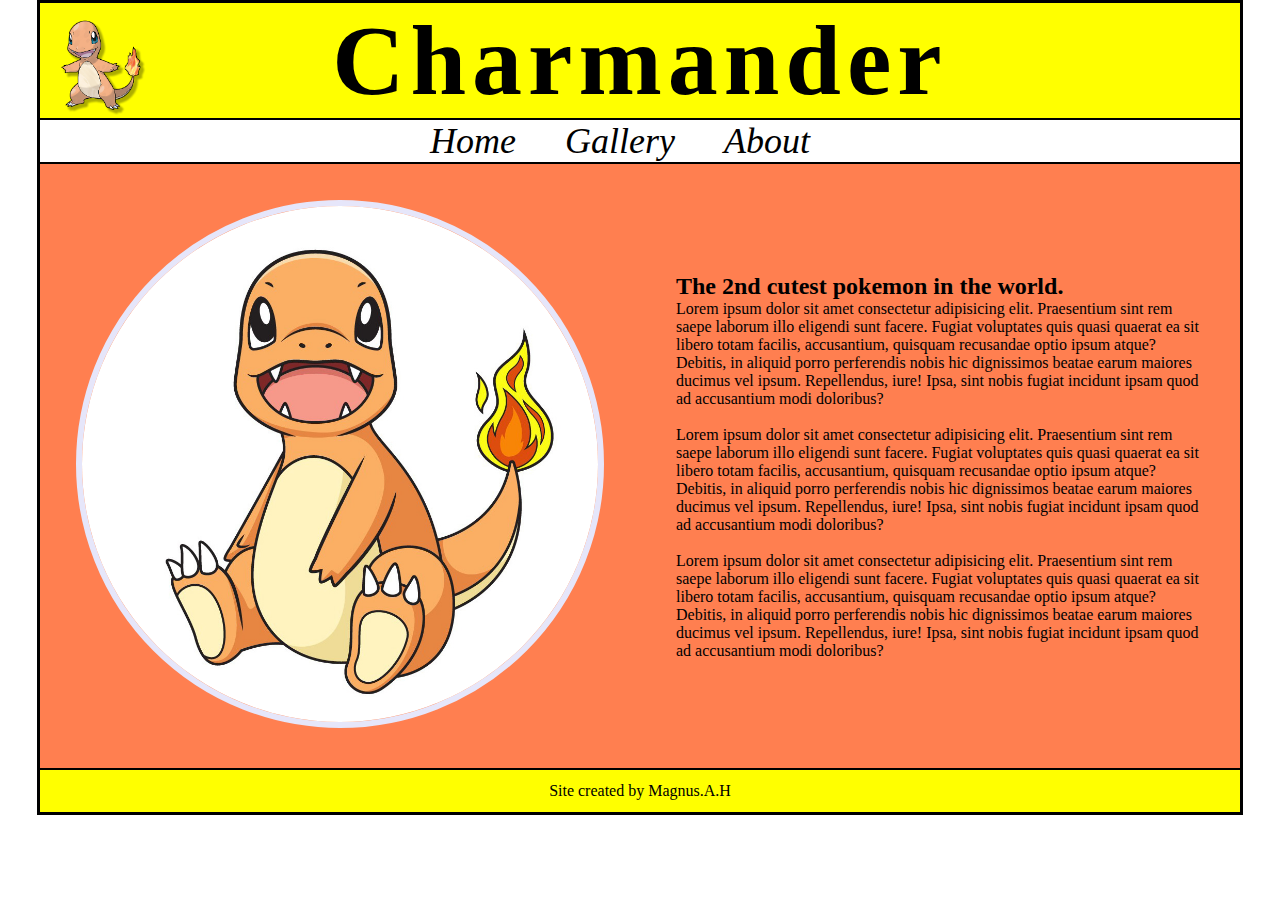
<file: index.html>
<!DOCTYPE html>
<html lang="en">


<head>
    <link rel="shortcut icon" href="images/ball.png" type="image/x-icon">
    <link rel="stylesheet" href="style.css">
    <meta charset="UTF-8">
    <meta name="viewport" content="width=device-width, initial-scale=1.0">
    <title>Charmander</title>
</head>

<body>
    <!-- OUTER CONTAINER -->
    <main class="outer-Container">

        <!-- HEADER WITH LOGO/TITLE -->
        <header>
            <img id="logo-char" src="./images/p1.png" alt="charmander logo">
            <h1 id="logo-Title">Charmander</h1>
        </header>

        <!-- Nav bar -->

        <nav>
            <ul>
                <li>
                    <a href="./index.html">Home</a>
                </li>
                <li>
                    <a href="./gallery.html">Gallery</a>
                </li>
                <li>
                    <a href="./about.html">About</a>
                </li>

            </ul>
        </nav>

        <!-- Intro text Area Kinda messy -->

        <article class="ito-con">


            <figure class="img-con">
                <img class="ito-img" src="./images/p2.jpg" alt="Charman-wave">
            </figure>

            <section class="ito-text">
                <h2>
                    The 2nd cutest pokemon in the world.</h2>
                <p>
                    Lorem ipsum dolor sit amet consectetur adipisicing elit. Praesentium sint rem saepe laborum illo eligendi sunt facere. Fugiat voluptates quis quasi quaerat ea sit libero totam facilis, accusantium, quisquam recusandae optio ipsum atque? Debitis, in aliquid
                    porro perferendis nobis hic dignissimos beatae earum maiores ducimus vel ipsum. Repellendus, iure! Ipsa, sint nobis fugiat incidunt ipsam quod ad accusantium modi doloribus?
                    <br><br> Lorem ipsum dolor sit amet consectetur adipisicing elit. Praesentium sint rem saepe laborum illo eligendi sunt facere. Fugiat voluptates quis quasi quaerat ea sit libero totam facilis, accusantium, quisquam recusandae optio
                    ipsum atque? Debitis, in aliquid porro perferendis nobis hic dignissimos beatae earum maiores ducimus vel ipsum. Repellendus, iure! Ipsa, sint nobis fugiat incidunt ipsam quod ad accusantium modi doloribus?
                    <br><br> Lorem ipsum dolor sit amet consectetur adipisicing elit. Praesentium sint rem saepe laborum illo eligendi sunt facere. Fugiat voluptates quis quasi quaerat ea sit libero totam facilis, accusantium, quisquam recusandae optio
                    ipsum atque? Debitis, in aliquid porro perferendis nobis hic dignissimos beatae earum maiores ducimus vel ipsum. Repellendus, iure! Ipsa, sint nobis fugiat incidunt ipsam quod ad accusantium modi doloribus?
                </p>


            </section>

        </article>

        <footer>
            <p>Site created by Magnus.A.H</p>
        </footer>

    </main>



</body>



</html>
</file>
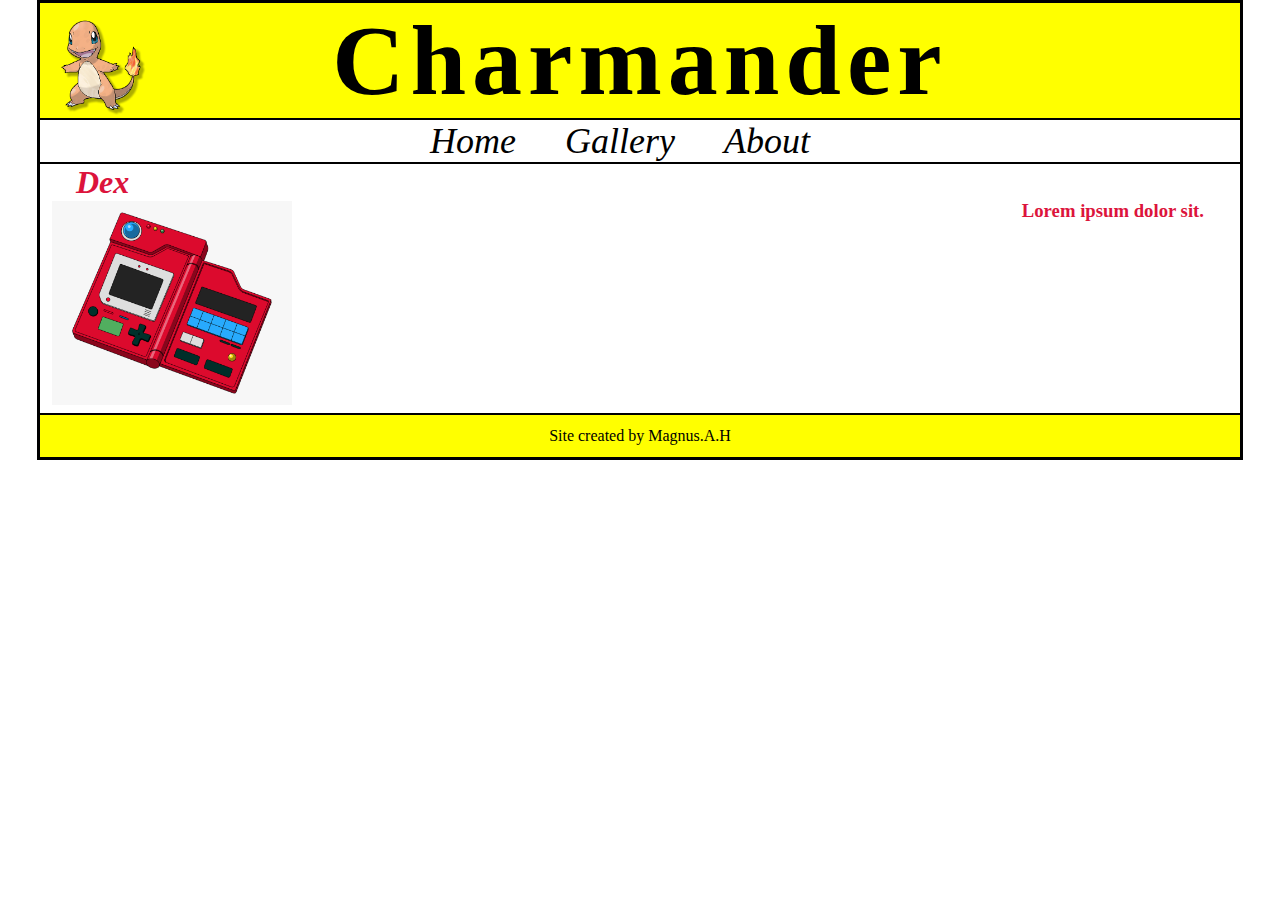
<file: about.html>
<!DOCTYPE html>
<html lang="en">

<head>
    <link rel="shortcut icon" href="images/ball.png" type="image/x-icon">
    <link rel="stylesheet" href="style.css">
    <meta charset="UTF-8">
    <meta name="viewport" content="width=device-width, initial-scale=1.0">
    <title>Charmander</title>
</head>

<body>
    <!-- OUTER CONTAINER -->
    <main class="outer-Container">

        <!-- HEADER WITH LOGO/TITLE -->
        <header>
            <img id="logo-char" src="./images/p1.png" alt="charmander logo">
            <h1 id="logo-Title">Charmander</h1>
        </header>

        <!-- Nav bar -->

        <nav>
            <ul>
                <li>
                    <a href="./index.html">Home</a>
                </li>
                <li>
                    <a href="./gallery.html">Gallery</a>
                </li>
                <li>
                    <a href="./about.html">About</a>
                </li>

            </ul>
        </nav>

        <!-- About area -->

        <section class="about-text">
            <h3>
                Lorem ipsum dolor sit.
            </h3>

            <ul>
                <li>
                    <a href="dex.html"> Dex <br><img class="Img-dex" src="./images/pd1.png" alt="Dex"></a>
                </li>
            </ul>

        </section>

        <!-- Dex gate -->



        <footer>
            <p>Site created by Magnus.A.H</p>
        </footer>



    </main>



</body>



</html>
</file>
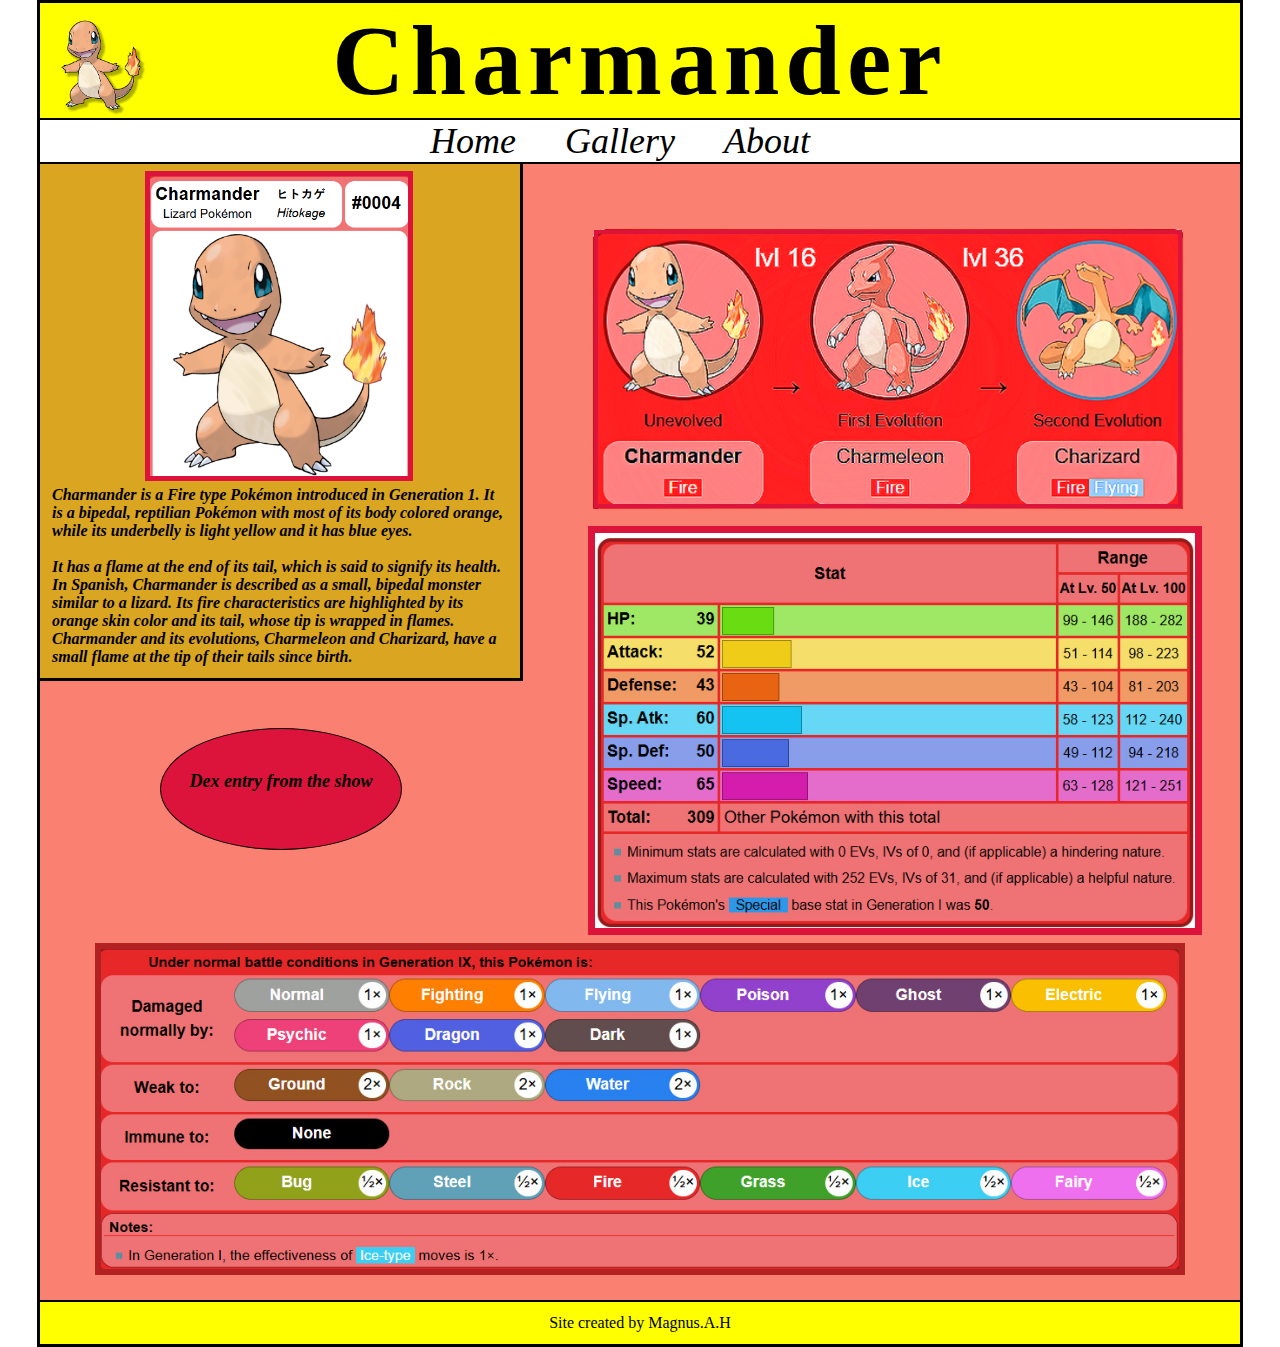
<file: dex.html>
<!DOCTYPE html>
<html lang="en">

<head>
    <link rel="shortcut icon" href="images/ball.png" type="image/x-icon">
    <link rel="stylesheet" href="style.css">
    <meta charset="UTF-8">
    <meta name="viewport" content="width=device-width, initial-scale=1.0">
    <title>Charmander</title>
</head>

<body>
    <!-- OUTER CONTAINER -->
    <main class="outer-Container">

        <!-- HEADER WITH LOGO/TITLE -->
        <header>
            <img id="logo-char" src="./images/p1.png" alt="charmander logo">
            <h1 id="logo-Title">Charmander</h1>
        </header>

        <!-- Nav bar -->

        <nav>
            <ul>
                <li>
                    <a href="./index.html">Home</a>
                </li>
                <li>
                    <a href="./gallery.html">Gallery</a>
                </li>
                <li>
                    <a href="./about.html">About</a>
                </li>

            </ul>
        </nav>

        <!-- Dex entry area -->

        <section class="dex-entry-con">
            <h4>
                <img class="dex-img" src="images/Skærmbillede 2025-05-19 094252.png" alt="dexpic"> <br><br><br><br><br> Charmander is a Fire type Pokémon introduced in Generation 1. It is a bipedal, reptilian Pokémon with most of its body colored orange,
                while its underbelly is light yellow and it has blue eyes. <br><br>It has a flame at the end of its tail, which is said to signify its health. In Spanish, Charmander is described as a small, bipedal monster similar to a lizard. Its fire
                characteristics are highlighted by its orange skin color and its tail, whose tip is wrapped in flames. Charmander and its evolutions, Charmeleon and Charizard, have a small flame at the tip of their tails since birth.
            </h4>

            <img class="evo-img" src="images/evo linge char.png" alt="evoline">
            <img class="typesheet-img" src="images/Skærmbillede 2025-05-19 092528.jpg" alt="typesheet">
            <ul>
                <li>
                    <a href="https://youtu.be/oyhQQIeU-JY"> <br><br> Dex entry from the show
                        <!--<img class="vid-icon" src="images/video icon.png" alt="vid icon"--></a>
                </li>
            </ul>
            <img class="stat-img" src="images/Skærmbillede 2025-05-19 092506.jpg" alt="stats">



        </section>


        <footer>
            <p>Site created by Magnus.A.H</p>
        </footer>

    </main>



</body>



</html>
</file>
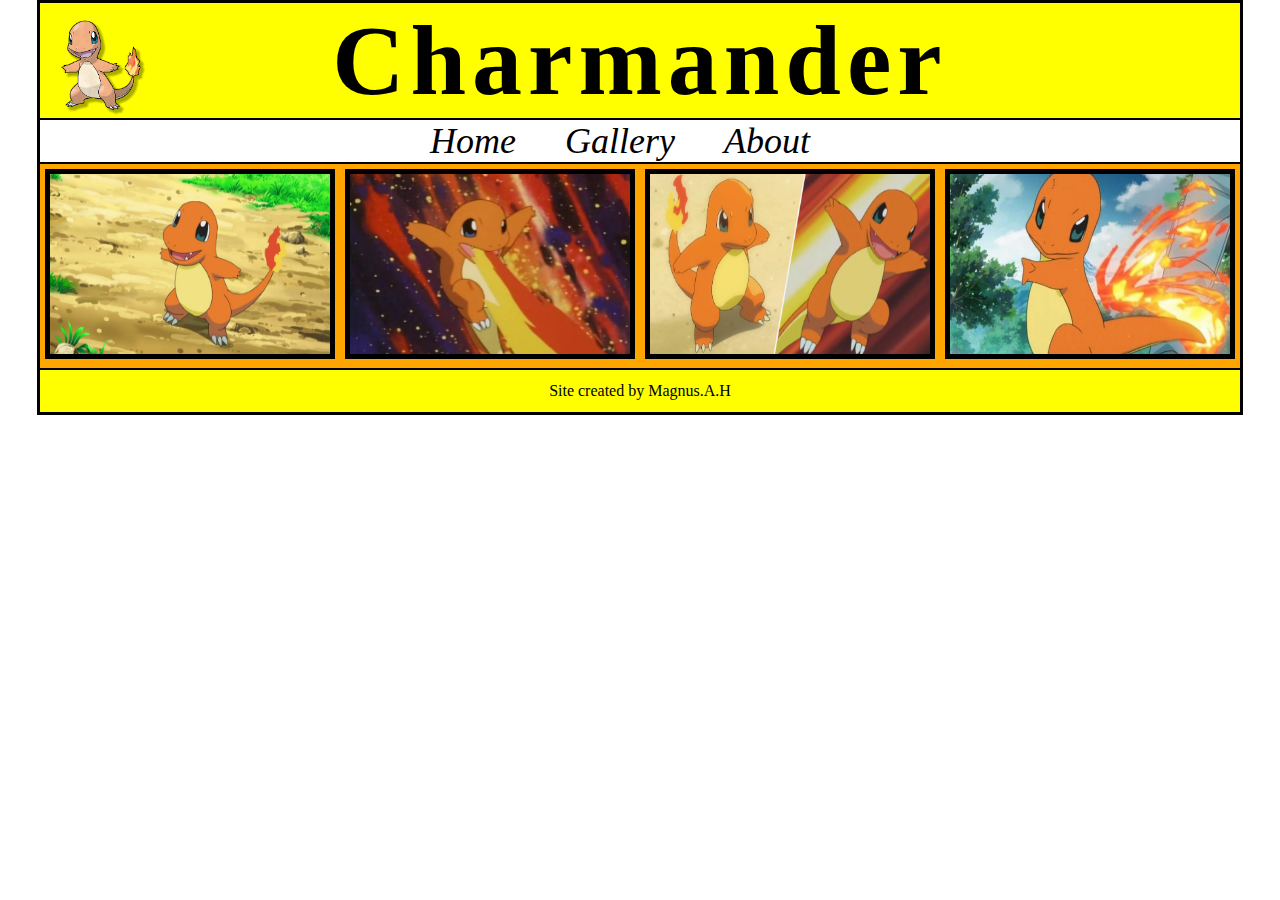
<file: gallery.html>
<!DOCTYPE html>
<html lang="en">

<head>
    <link rel="shortcut icon" href="images/ball.png" type="image/x-icon">
    <link rel="stylesheet" href="style.css">
    <meta charset="UTF-8">
    <meta name="viewport" content="width=device-width, initial-scale=1.0">
    <title>Charmander</title>
</head>

<body>
    <!-- OUTER CONTAINER -->
    <main class="outer-Container">

        <!-- HEADER WITH LOGO/TITLE -->
        <header>
            <img id="logo-char" src="./images/p1.png" alt="charmander logo">
            <h1 id="logo-Title">Charmander</h1>
        </header>

        <!-- Nav bar -->

        <nav>
            <ul>
                <li>
                    <a href="./index.html">Home</a>
                </li>
                <li>
                    <a href="./gallery.html">Gallery</a>
                </li>
                <li>
                    <a href="./about.html">About</a>
                </li>

            </ul>
        </nav>

        <!-- Intro gal text area -->

        <article class="gal-con">


            <div class="thumb-con">
                <img src="images/p3.jpg" class="img-gal" alt="char gal 1" onclick="openModal(this)">
            </div>

            <div class="thumb-con">
                <img src="images/p4.jpg" class="img-gal" alt="char gal 2" onclick="openModal(this)">
            </div>

            <div class="thumb-con">
                <img src="images/p5.jpg" class="img-gal" alt="char gal 3" onclick="openModal(this)">
            </div>

            <div class="thumb-con">
                <img src="images/p6.jpg" class="img-gal" alt="char gal 4" onclick="openModal(this)">
            </div>




            <!-- <a href="./images/p3.jpg"><img class="img-gal" src="./images/p3.jpg" alt="char gal 1"></a>
            <a href="./images/p4.jpg"><img class="img-gal" src="images/p4.jpg" alt="char gal 2"></a>
            <a href="./images/p5.jpg"><img class="img-gal" src="images/p5.jpg" alt="char gal 3"></a>
            <a href="./images/p6.jpg"><img class="img-gal" src="images/p6.jpg" alt="char gal 4"></a> -->


            <div id="modal1" class="modal" onclick="this.style.display='none'">
                <span class="close">&times;</span>
                <!-- full screen modal -->
                <div class="modal-content">
                    <img id="fullsize-img" alt="char">
                </div>
            </div>

        </article>

        <footer>
            <p>Site created by Magnus.A.H</p>
        </footer>

    </main>



</body>

<script>
    function openModal(item) {
        const fullSizeImg = document.getElementById("fullsize-img");
        console.log(item.src);
        fullSizeImg.src = item.src;
        console.log(fullSizeImg.src);
        document.getElementById("modal1").style.display = "block";
    }
</script>

</html>
</file>
<file: style.css>
/* Common style testing */
    
     :root {
        --back-reuse: yellow;
    }
    
    ul {
        font-style: italic;
        color: black;
    }
    
    * {
        margin: 0;
        padding: 0;
    }
    /* char style */
    
    @import url('https://fonts.googleapis.com/css2?family=Bebas+Neue&display=swap');
    /* OUTER CON */
    
    .outer-Container {
        border: 3px solid black;
        max-width: 1200px;
        margin-left: auto;
        margin-right: auto;
        overflow: auto;
    }
    
    header {
        background-color: var(--back-reuse);
        position: relative;
    }
    /* Picture of char */
    
    #logo-char {
        max-width: 100px;
        height: auto;
        position: absolute;
        top: 10px;
        left: 10px;
    }
    
    @media screen and (max-width: 620px) {
        #logo-char {
            position: relative;
            margin-left: 35%;
        }
    }
    
    #logo-Title {
        font-size: 100px;
        text-align: center;
        margin: 0;
        font-family: 'Bebas Neue';
        letter-spacing: 6px;
    }
    
    nav {
        text-align: center;
        background-color: white;
        border-top: 2px solid black;
        border-bottom: 2px solid black;
    }
    
    nav ul li {
        display: inline;
        font-family: 'Bebas Neue';
        font-size: 36px;
        padding-right: 40px;
    }
    
    nav ul li:hover {
        color: aquamarine;
    }
    
    a {
        color: black;
        text-decoration: inherit;
    }
    
    a:visited {
        color: inherit;
        text-decoration: inherit;
    }
    /* Intro area */
    
    .ito-con {
        background-color: coral;
        display: flex;
        flex-wrap: wrap;
        align-items: center;
        justify-content: space-around;
    }
    
    .img-con {
        max-width: 600px;
        margin: 0;
        padding: 3%;
        box-sizing: border-box;
    }
    
    .ito-img {
        max-width: 100%;
        height: auto;
        border-radius: 50%;
        border: 6px solid lavender;
        box-sizing: border-box;
    }
    
    .ito-text {
        max-width: 600px;
        margin: 0;
        padding: 3%;
        box-sizing: border-box;
    }
    /* Footer Area */
    
    footer {
        background-color: var(--back-reuse);
        padding-top: 12px;
        padding-bottom: 12px;
        border-top: 2px solid black;
    }
    
    footer p {
        margin: 0;
        text-align: center;
    }
    /* Gallery */
    
    .gal-con {
        background-color: orange;
        display: flex;
        align-items: center;
        justify-content: space-around;
        flex-wrap: wrap;
    }
    
    .img-gal {
        width: 300px;
        height: 200px;
        padding: 5px;
        box-sizing: border-box;
        outline: 5px solid black;
        outline-offset: -10px;
    }
    /* Full screen img modal */
    
    .modal {
        z-index: 1;
        display: none;
        padding-top: 10px;
        position: fixed;
        left: 0;
        top: 0;
        width: 100%;
        height: 100%;
        overflow: auto;
        background-color: rgba(0, 0, 0, 0.8);
    }
    
    .modal-content {
        margin: auto;
        display: block;
        position: absolute;
        max-height: 100%;
        transform: translate(-50%, -50%);
        left: 50%;
        top: 50%;
    }
    
    .close {
        text-decoration: none;
        float: right;
        font-size: 60px;
        font-weight: bold;
        color: white;
        cursor: pointer;
        padding-right: 3%;
    }
    
    #fullsize-img {
        max-height: 90vh;
        width: auto;
    }
    /* About */
    
    .about-con {
        background-color: var(--back-reuse);
        overflow: auto;
    }
    
    .Img-dex {
        width: 20%;
        margin-left: 1%;
    }
    
    ul li {
        display: inline;
    }
    
    .about-text ul li a {
        font-size: xx-large;
        font-style: italic;
        color: crimson;
        margin-left: 3%;
        font-weight: bold;
    }
    
    .about-text {
        background-color: white;
        color: crimson;
    }
    
    h3 {
        float: right;
        max-width: 600px;
        margin: 0;
        padding: 3%;
        box-sizing: border-box;
    }
    /*Dex*/
    
    .dex-entry-con {
        background-color: salmon;
        overflow: auto;
    }
    
    h4 {
        float: left;
        max-width: 40%;
        padding: 1%;
        outline: 3px solid black;
        background-color: goldenrod;
        max-height: 900px;
        font-size: medium;
        font-style: italic;
        font-weight: bold;
        box-sizing: border-box;
    }
    
    .dex-img {
        margin-bottom: 10px;
        float: right;
        margin-right: 22%;
        margin-left: 100%;
        outline: 5px solid crimson;
        box-sizing: border-box;
        max-width: 480px;
        max-height: 300px;
    }
    
    .stat-img {
        max-width: 91.67%;
        max-height: 400px;
        float: right;
        margin-right: 50px;
        padding: 5px;
        box-sizing: border-box;
        outline: 6px solid firebrick;
        outline-offset: -11px;
        margin-bottom: 20px;
        margin-top: 10px;
        box-sizing: border-box;
    }
    
    .typesheet-img {
        max-width: 50%;
        margin-top: 15px;
        float: right;
        outline: 7px solid crimson;
        margin-right: 45px;
        box-sizing: border-box;
    }
    
    .evo-img {
        max-height: 300px;
        height: auto;
        max-width: 600px;
        padding: 5px;
        box-sizing: border-box;
        outline: 4px solid crimson;
        outline-offset: -10px;
        margin-top: 60px;
        box-sizing: border-box;
        margin-left: 68px;
    }
    /* Dex video */
    
    .dex-entry-con ul {
        float: left;
        background-color: crimson;
        border: 1px solid black;
        border-radius: 80%;
        margin-left: 10%;
        height: 120px;
        width: 20%;
        margin-bottom: 2px;
        margin-top: 50px;
        font-size: large;
        font-style: italic;
        font-weight: bold;
        text-align: center;
        color: aliceblue;
    }
    
    .dex-entry-con ul li:hover {
        color: violet;
    }
</file>
